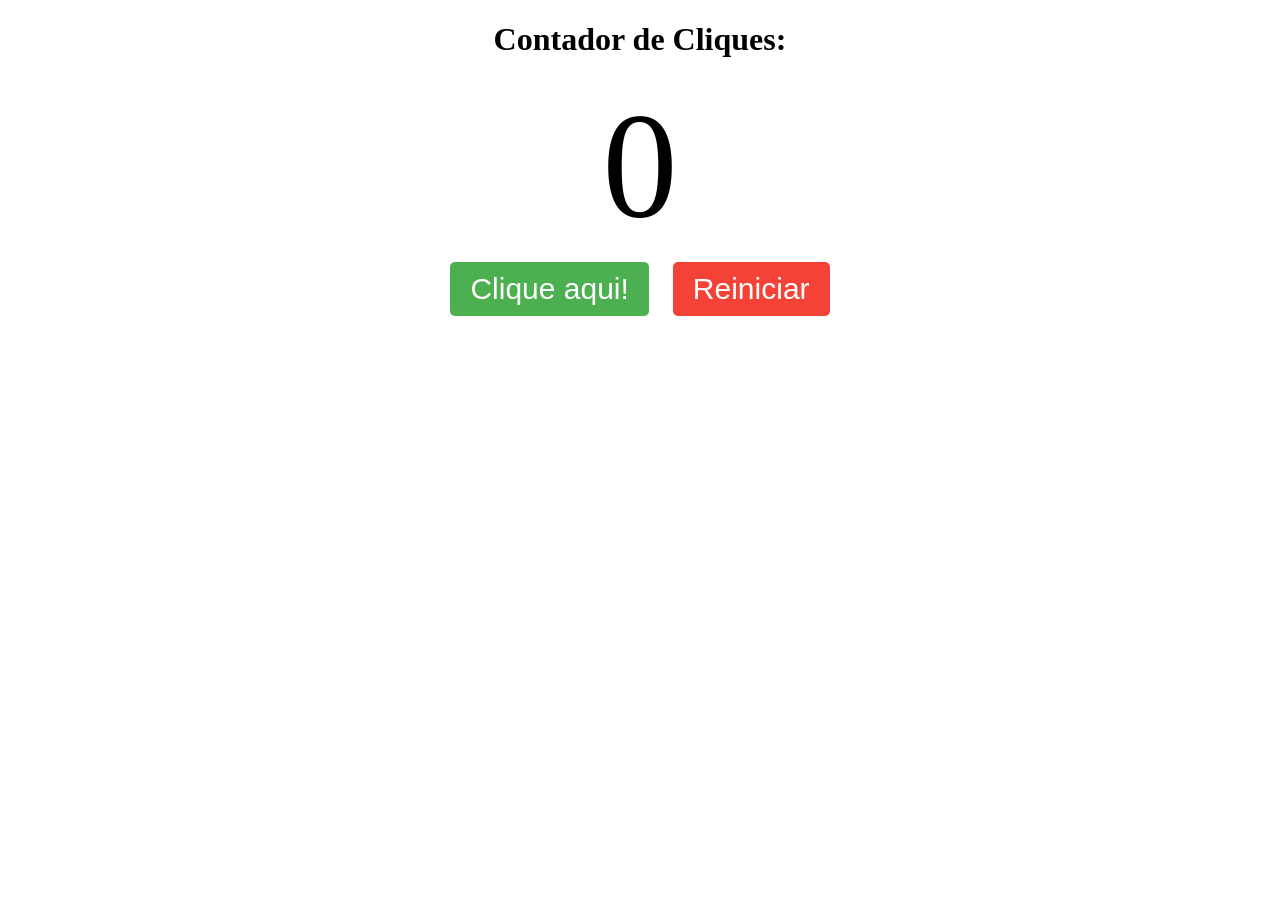
<file: contador de clique/index.html>
<!DOCTYPE html>
<html lang="en">
<head>
    <meta charset="UTF-8">
    <meta name="viewport" content="width=device-width, initial-scale=1.0">
    <meta http-equiv="X-UA-Compatible" content="ie=edge">
    <title>Contador de Cliques</title>
    <link rel="stylesheet" href="style.css">
</head>
<body>
   <h1 class="title">Contador de Cliques:</h1> 
   <div id="counter" class="counter-value">0</div>
   <div class="botoes">
    <button id="btn-plus" class="botao">Clique aqui!</button>
    <button id="btn-reset" class="reiniciar">Reiniciar</button>
</div>
</body>
<script src="script.js"></script>
</html>
</file>
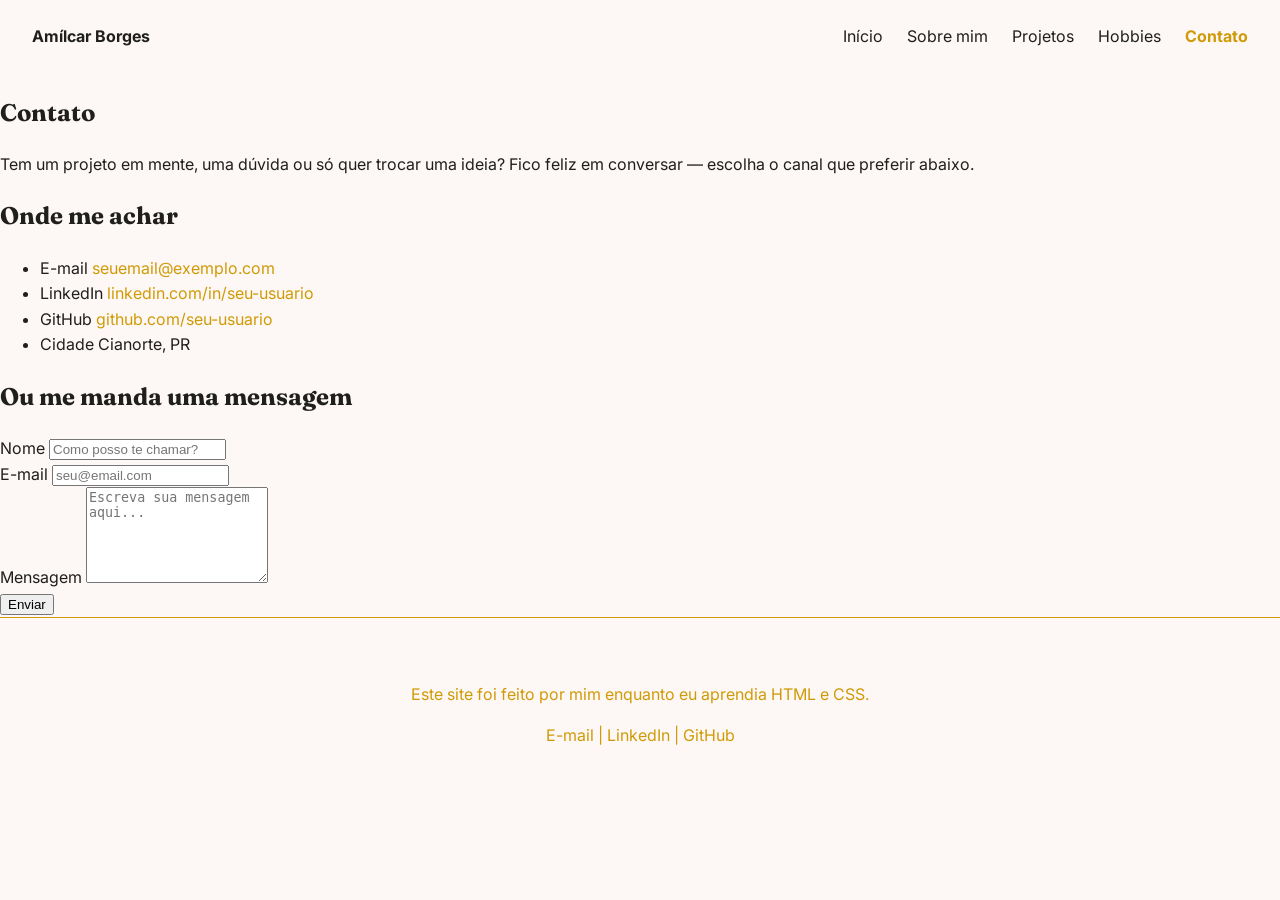
<file: contato.html>
<!doctype html>
<html lang="pt-BR">
  <head>
    <meta charset="UTF-8" />
    <meta name="viewport" content="width=device-width, initial-scale=1.0" />
    <title>Amílcar Borges — Contato</title>
    <link
      href="https://fonts.googleapis.com/css2?family=Fraunces:wght@400;600;700&family=Inter:wght@400;500&display=swap"
      rel="stylesheet"
    />
    <link rel="stylesheet" href="style.css" />
  </head>
  <body>
    <header class="cabecalho">
      <a href="index.html" class="logo">Amílcar Borges</a>
      <nav class="menu">
        <a href="index.html">Início</a>
        <a href="sobre-mim.html">Sobre mim</a>
        <a href="projetos.html">Projetos</a>
        <a href="hobbies.html">Hobbies</a>
        <a href="contato.html" class="ativo">Contato</a>
      </nav>
    </header>

    <main class="pagina-contato">
      <section class="topo-pagina">
        <h1>Contato</h1>
        <p>
          Tem um projeto em mente, uma dúvida ou só quer trocar uma ideia? Fico
          feliz em conversar — escolha o canal que preferir abaixo.
        </p>
      </section>

      <section class="secao">
        <h2>Onde me achar</h2>
        <ul class="lista-contato">
          <li>
            <span class="canal">E-mail</span>
            <a href="mailto:seuemail@exemplo.com">seuemail@exemplo.com</a>
          </li>
          <li>
            <span class="canal">LinkedIn</span>
            <a
              href="https://linkedin.com/in/seu-usuario"
              target="_blank"
              rel="noopener"
              >linkedin.com/in/seu-usuario</a
            >
          </li>
          <li>
            <span class="canal">GitHub</span>
            <a
              href="https://github.com/seu-usuario"
              target="_blank"
              rel="noopener"
              >github.com/seu-usuario</a
            >
          </li>
          <li><span class="canal">Cidade</span> Cianorte, PR</li>
        </ul>
      </section>

      <section class="secao">
        <h2>Ou me manda uma mensagem</h2>
        <form class="form-contato" action="#" method="post">
          <div class="campo">
            <label for="nome">Nome</label>
            <input
              type="text"
              id="nome"
              name="nome"
              placeholder="Como posso te chamar?"
            />
          </div>

          <div class="campo">
            <label for="email">E-mail</label>
            <input
              type="email"
              id="email"
              name="email"
              placeholder="seu@email.com"
            />
          </div>

          <div class="campo">
            <label for="mensagem">Mensagem</label>
            <textarea
              id="mensagem"
              name="mensagem"
              rows="6"
              placeholder="Escreva sua mensagem aqui..."
            ></textarea>
          </div>

          <button type="submit">Enviar</button>
        </form>
      </section>
    </main>

    <footer>
      <p>Este site foi feito por mim enquanto eu aprendia HTML e CSS.</p>
      <p>
        <a href="mailto:amilcar@exemplo.com">E-mail</a> |
        <a href="#">LinkedIn</a> |
        <a href="#">GitHub</a>
      </p>
    </footer>

    <script src="script.js"></script>
  </body>
</html>
</file>
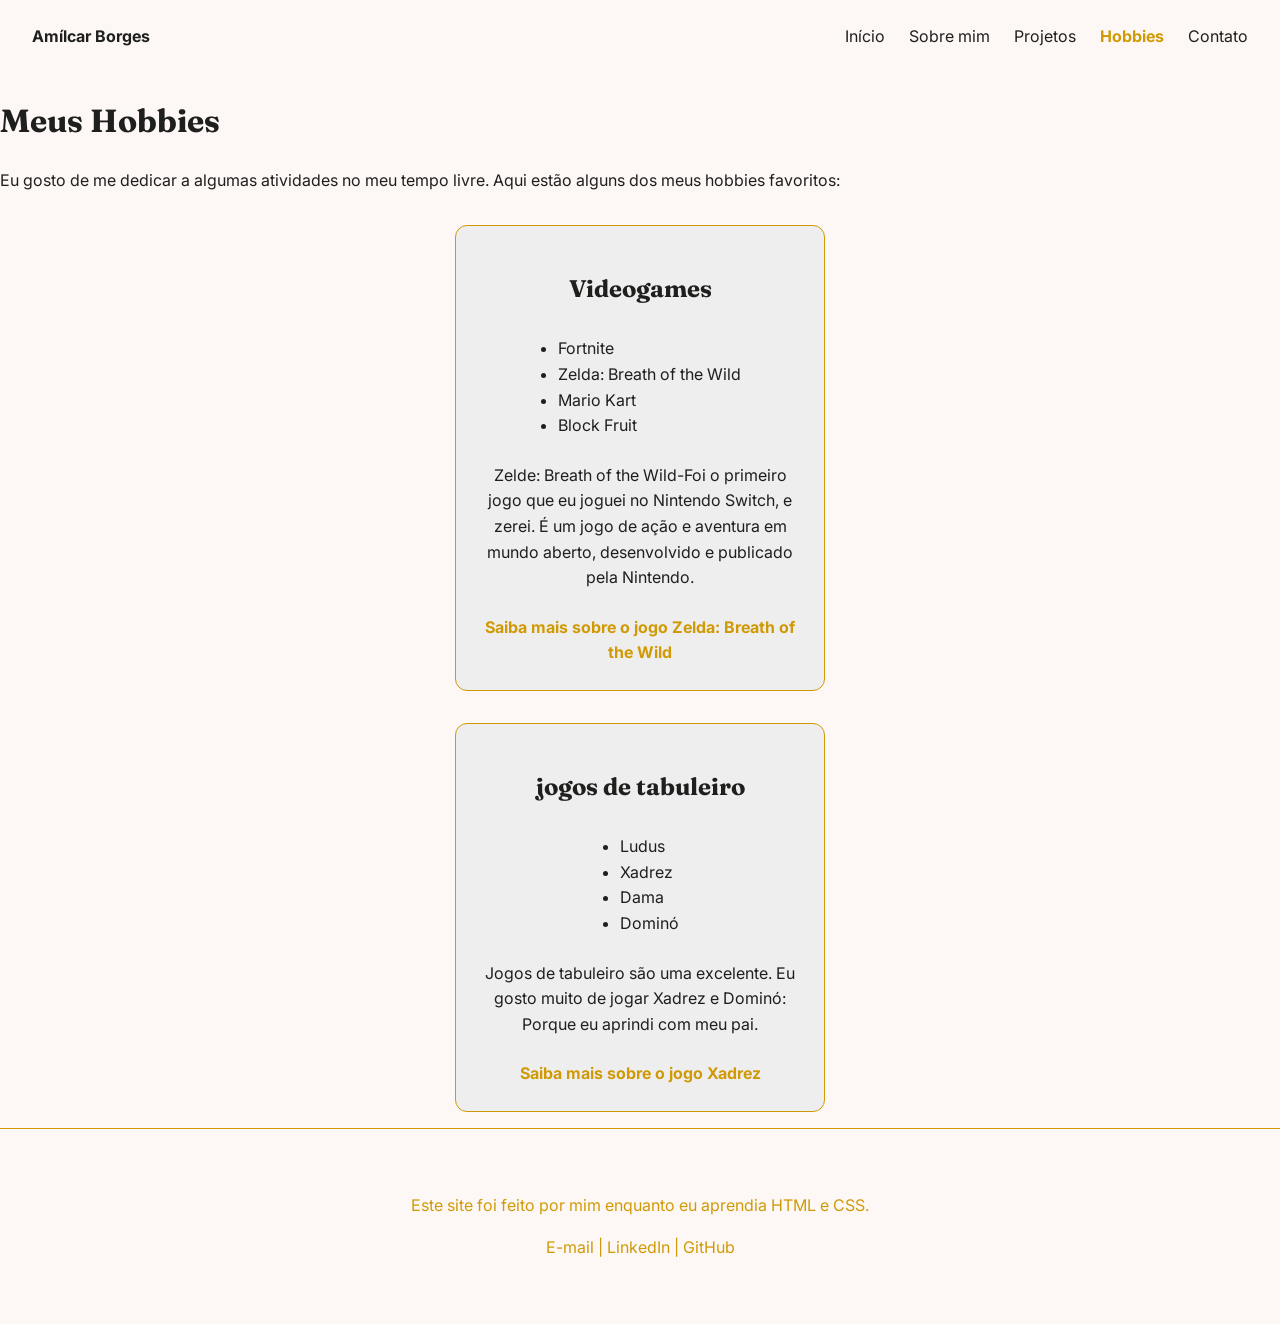
<file: hobbies.html>
<!doctype html>
<html lang="pt-BR">
  <head>
    <meta charset="UTF-8" />
    <meta name="viewport" content="width=device-width, initial-scale=1.0" />
    <title>Amílcar Borges — Início</title>
    <link
      href="https://fonts.googleapis.com/css2?family=Fraunces:wght@400;600;700&family=Inter:wght@400;500&display=swap"
      rel="stylesheet"
    />
    <link rel="stylesheet" href="style.css" />
  </head>
  <body>
    <header class="cabecalho">
      <a href="index.html" class="logo">Amílcar Borges</a>
      <nav class="menu">
        <a href="index.html">Início</a>
        <a href="sobre-mim.html">Sobre mim</a>
        <a href="projetos.html">Projetos</a>
        <a href="hobbies.html" class="ativo">Hobbies</a>
        <a href="contato.html">Contato</a>
      </nav>
    </header>

    <main class="pagina-centralizada">
      <h1>Meus Hobbies</h1>
        <p>
          Eu gosto de me dedicar a algumas atividades no meu tempo livre. Aqui estão alguns dos meus hobbies favoritos:
        </p>
      </section>

      <section class="lista-projetos">
        <div class="bloco">
          <h2>Videogames</h2>
          <ul>
            <li>Fortnite</li>
            <li>Zelda: Breath of the Wild</li>
            <li>Mario Kart</li>
            <li>Block Fruit</li>
          </ul>
          <p>
            Zelde: Breath of the Wild-Foi o primeiro jogo que eu joguei no Nintendo Switch, e zerei. É um jogo de ação e aventura em mundo aberto, desenvolvido e publicado pela Nintendo.
          </p>
          <a href="https://www.nintendo.com/pt-br/store/products/the-legend-of-zelda-breath-of-the-wild-nintendo-switch-2-edition-switch-2/" target="_blank">Saiba mais sobre o jogo Zelda: Breath of the Wild</a>
        </div>
      </section>

      <section class="lista-projetos">
        <div class="bloco">
          <h2>jogos de tabuleiro</h2>
          <ul>
            <li>Ludus</li>
            <li>Xadrez</li>
            <li>Dama</li>
            <li>Dominó</li>
          </ul>
          <p>
            Jogos de tabuleiro são uma excelente. Eu gosto muito de jogar Xadrez e Dominó: Porque eu aprindi com meu pai.
          </p>
          <a href="https://www.chess.com/pt-BR">Saiba mais sobre o jogo Xadrez</a>
        </div>
      </section>
    </main>

    <footer>
      <p>Este site foi feito por mim enquanto eu aprendia HTML e CSS.</p>
      <p>
        <a href="mailto:amilcar@exemplo.com">E-mail</a> |
        <a href="#">LinkedIn</a> |
        <a href="#">GitHub</a>
      </p>
    </footer>

    <script src="script.js"></script>
  </body>
</html>
</file>
<file: contador de clique/style.css>
.title{
    text-align: center;

}

.counter-value{
    text-align: center;
    font-size: 150px;
}

 .botoes{
    text-align: center;
}

.botoes .botao{
    text-align: center;
    font-size: 30px;
    padding: 10px 20px;
    margin: 10px;
    border-radius: 5px;
    background-color: #4CAF50;
    color: white;
    border: none;
    cursor: pointer;
}

.botoes .reiniciar{
    text-align: center;
    font-size: 30px;
    padding: 10px 20px;
    margin: 10px;
    border-radius: 5px;
    background-color: #f44336;
    color: white;
    border: none;
    cursor: pointer;
}
</file>
<file: style.css>
:root {
  --cor-fundo: #FDF8F5;
  --cor-texto: #1f1f1e;
  --cor-destaque: #d09a06;
  --cor-destaque-clara: #d09a06;
}

body {
  margin: 0;
  padding: 0;
  background-color: var(--cor-fundo);
  color: var(--cor-texto);
  font-family: 'Inter', sans-serif;
  line-height: 1.6;
}

h1,
h2,
h3 {
  font-family: 'Fraunces', serif;
}

a {
  color: var(--cor-destaque);
  text-decoration: none;
}

img {
  max-width: 100%;
  height: auto;
}

.cabecalho {
  display: flex;
  justify-content: space-between;
  align-items: center;
  padding: 1.5rem 2rem;
}

.logo {
  color: var(--cor-texto);
  text-decoration: none;
  font-weight: bold;
}

.menu {
  display: flex;
  gap: 1.5rem;
}

.menu a {
  color: var(--cor-texto);
  text-decoration: none;
}

.menu a.ativo {
  color: var(--cor-destaque);
  font-weight: bold;
}

.apresentacao {
  display: flex;
  align-items: center;
  gap: 2.5rem;
  max-width: 900px;
  margin: 0 auto;
  padding: 2rem;
}

.apresentacao img {
  width: 200px;
  height: 200px;
  object-fit: cover;
  border-radius: 50%;
  border: 4px solid var(--cor-destaque-clara);
  flex-shrink: 0;
}

.texto-apresentacao {
  display: flex;
  flex-direction: column;
  gap: 1rem;
}

.botao {
  display: inline-block;
  width: fit-content;
  padding: 0.75rem 1.75rem;
  border-radius: 999px;
  border: 2px solid var(--cor-destaque);
  background-color: var(--cor-destaque);
  color: var(--cor-fundo);
  text-decoration: none;
  font-weight: bold;
  transition: filter 0.2s ease;
}

.botao-vazado {
  background-color: transparent;
  color: var(--cor-destaque);
}

.botao:hover {
  filter: brightness(0.9);
}

.destaques {
  display: flex;
  flex-wrap: wrap;
  gap: 1.5rem;
  max-width: 900px;
  margin: 0 auto;
  padding: 2rem;
}

.bloco {
  flex: 1 1 250px;
  background-color: #efeeee;
  border: 1px solid var(--cor-destaque-clara);
  border-radius: 12px;
  padding: 1.5rem;
}

.conteudo ul {
  list-style: none;
  margin: 0;
  padding: 0;
  display: flex;
  flex-wrap: wrap;
  gap: 0.75rem;
}

.conteudo ul li {
  background-color: var(--cor-destaque-clara);
  color: var(--cor-texto);
  padding: 0.4rem 1rem;
  border-radius: 999px;
}

footer {
  text-align: center;
  color: #d09a06;
  border-top: 1px solid var(--cor-destaque-clara);
  padding: 3rem 1rem;
}

footer a {
  color: inherit;
  text-decoration: none;
}

footer a:hover {
  text-decoration: underline;
}

/* Topo da página de Projetos */
.topo {
  text-align: center;
  padding: 2rem 1rem;
}

.topo h1 {
  margin-bottom: 0.5rem;
}

.topo p {
  max-width: 600px;
  margin: 0 auto;
  color: #000000;
}

/* Lista de projetos (cartões .bloco) */
.lista-projetos {
  display: flex;
  flex-wrap: wrap;
  gap: 1.5rem;
  justify-content: center;
  padding: 1rem;
}

.lista-projetos .bloco {
  flex: 1 1 280px;
  max-width: 320px;
}

.lista-projetos .bloco ul {
  margin: 0.5rem 0;
  padding-left: 1.2rem;
}

.lista-projetos .bloco a {
  display: inline-block;
  margin-top: 0.5rem;
  font-weight: bold;
}

/* Seção "O que vem depois" */
.proximos-passos {
  text-align: center;
  padding: 2rem 1rem;
  margin-top: 1rem;
}

.proximos-passos p {
  max-width: 600px;
  margin: 0 auto;
  color: #000000;
}

/* ---------- Página de contato ---------- */

/* Formulário: largura controlada, campos empilhados */
.formulario form {
  max-width: 34rem;          /* não estica em tela grande */
  display: flex;
  flex-direction: column;
  gap: 1.25rem;              /* espaço entre os campos */
}

/* Os <p> que embrulham cada campo */
.formulario form p {
  margin: 0;                 /* o gap acima já cuida do espaçamento */
}

/* Rótulo acima do campo */
.formulario label {
  display: block;
  margin-bottom: 0.35rem;
  font-weight: 600;
  font-size: 0.95rem;
}

/* Campos: mesma largura, mesma cara */
.formulario input,
.formulario textarea {
  font: inherit;             /* resolve o problema da fonte — explico abaixo */
  width: 100%;
  box-sizing: border-box;    /* faz o padding caber dentro dos 100% */
  padding: 0.7rem 0.85rem;
  background-color: #fff;
  color: var(--cor-texto);
  border: 1px solid #ddd;
  border-radius: 6px;
}

.formulario textarea {
  resize: vertical;          /* o usuário só estica pra baixo, não pros lados */
  min-height: 9rem;
}

/* Borda de destaque ao clicar */
.formulario input:focus,
.formulario textarea:focus {
  outline: none;
  border-color: var(--cor-destaque);
  box-shadow: 0 0 0 3px var(--cor-destaque-clara);
}

/* Botão */
.formulario button {
  font: inherit;
  align-self: flex-start;    /* não estica na largura toda */
  padding: 0.7rem 1.6rem;
  background-color: var(--cor-destaque);
  color: #0a0a0a;
  border: none;
  border-radius: 6px;
  font-weight: 600;
  cursor: pointer;
}

.formulario button:hover {
  opacity: 0.88;
}

/* ---------- Lista "Onde me achar" ---------- */

.canais ul {
  list-style: none;
  padding: 0;
  max-width: 34rem;
}

.canais li {
  display: grid;
  grid-template-columns: 7rem 1fr;   /* coluna fixa pro nome, resto pro valor */
  gap: 0.5rem;
  padding: 0.5rem 0;
  border-bottom: 1px solid var(--cor-destaque-clara);
}

.canais li strong {
  color: var(--cor-destaque);
}

.escondido {
  display: none;
}

/* Centraliza o texto da apresentação (home) e alinha tudo pelo meio da coluna */
.texto-apresentacao {
  align-items: center;
  text-align: center;
}

/* Centraliza o texto dentro dos cartões de destaque (home) */
.destaques {
  text-align: center;
}

/* Centraliza o texto das etiquetas de conteúdo, caso quebrem linha */
.conteudo {
  text-align: center;
}

.conteudo ul {
  justify-content: center;
}

/* Centraliza o texto dos cartões de projeto */
.lista-projetos {
  text-align: center;
}

/* Exceção: lista com marcador (<ul>) fica mais legível alinhada à esquerda,
   mas ainda centralizada como bloco dentro do cartão centralizado */
.lista-projetos .bloco ul {
  text-align: left;
  display: inline-block;
}

/* Centraliza o texto e o bloco da seção "Onde me achar" */
.canais {
  text-align: center;
}

.canais ul {
  margin: 0 auto; /* centraliza a lista como bloco na página */
}

/* Centraliza o texto e o bloco do formulário */
.formulario {
  text-align: center;
}

.formulario form {
  margin: 0 auto; /* centraliza o formulário como bloco na página */
  text-align: left; /* ver explicação abaixo */
}

@media (max-width: 600px) {
  .cabecalho {
    flex-direction: column;
    gap: 1rem;
    padding: 1.5rem 1rem;
  }

  .menu {
    flex-wrap: wrap;
    justify-content: center;
    gap: 1rem;
  }

  header {
    flex-direction: column;
    gap: 1rem;
  }

  .apresentacao {
    flex-direction: column;
    text-align: center;
  }

  .atalho {
    flex-basis: 100%;
  }

  .sobre-secao,
  .conteudo,
  .atalhos,
  .apresentacao {
    padding-left: 1rem;
    padding-right: 1rem;
  }
}
</file>
